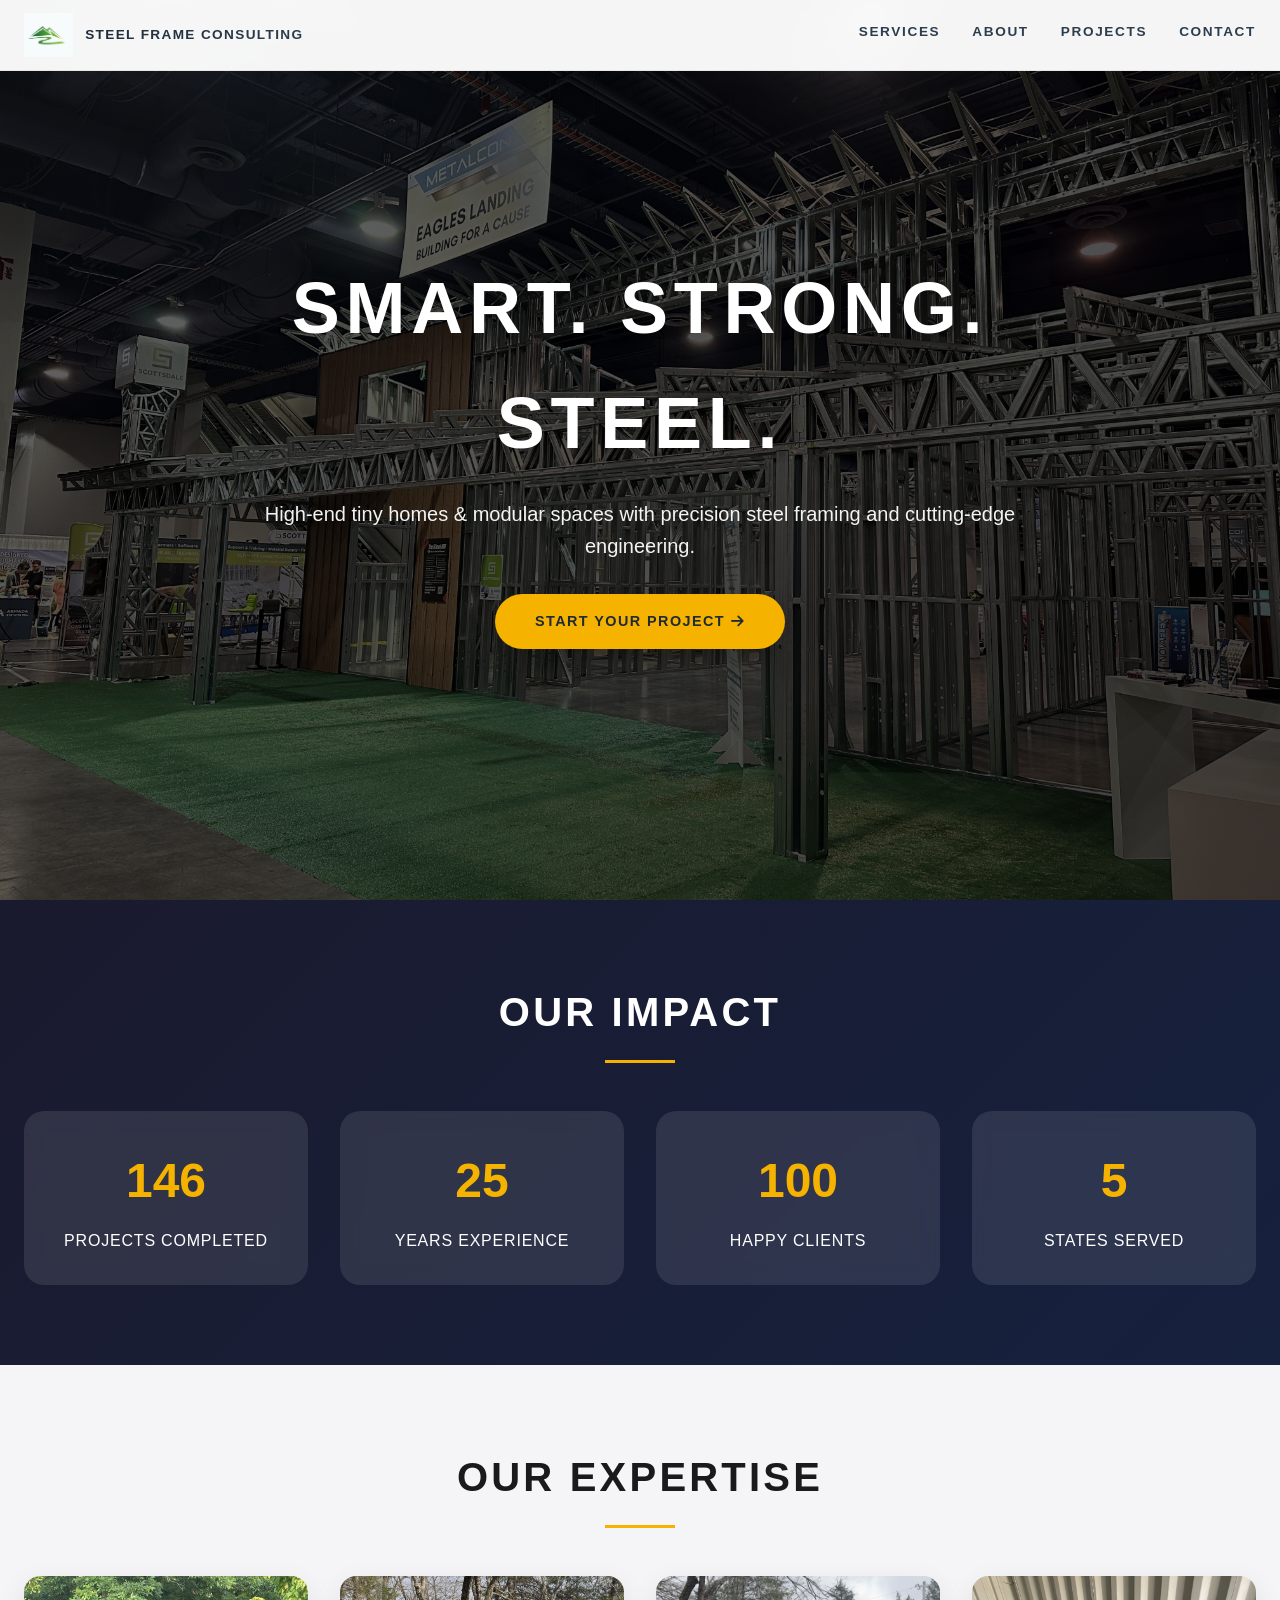
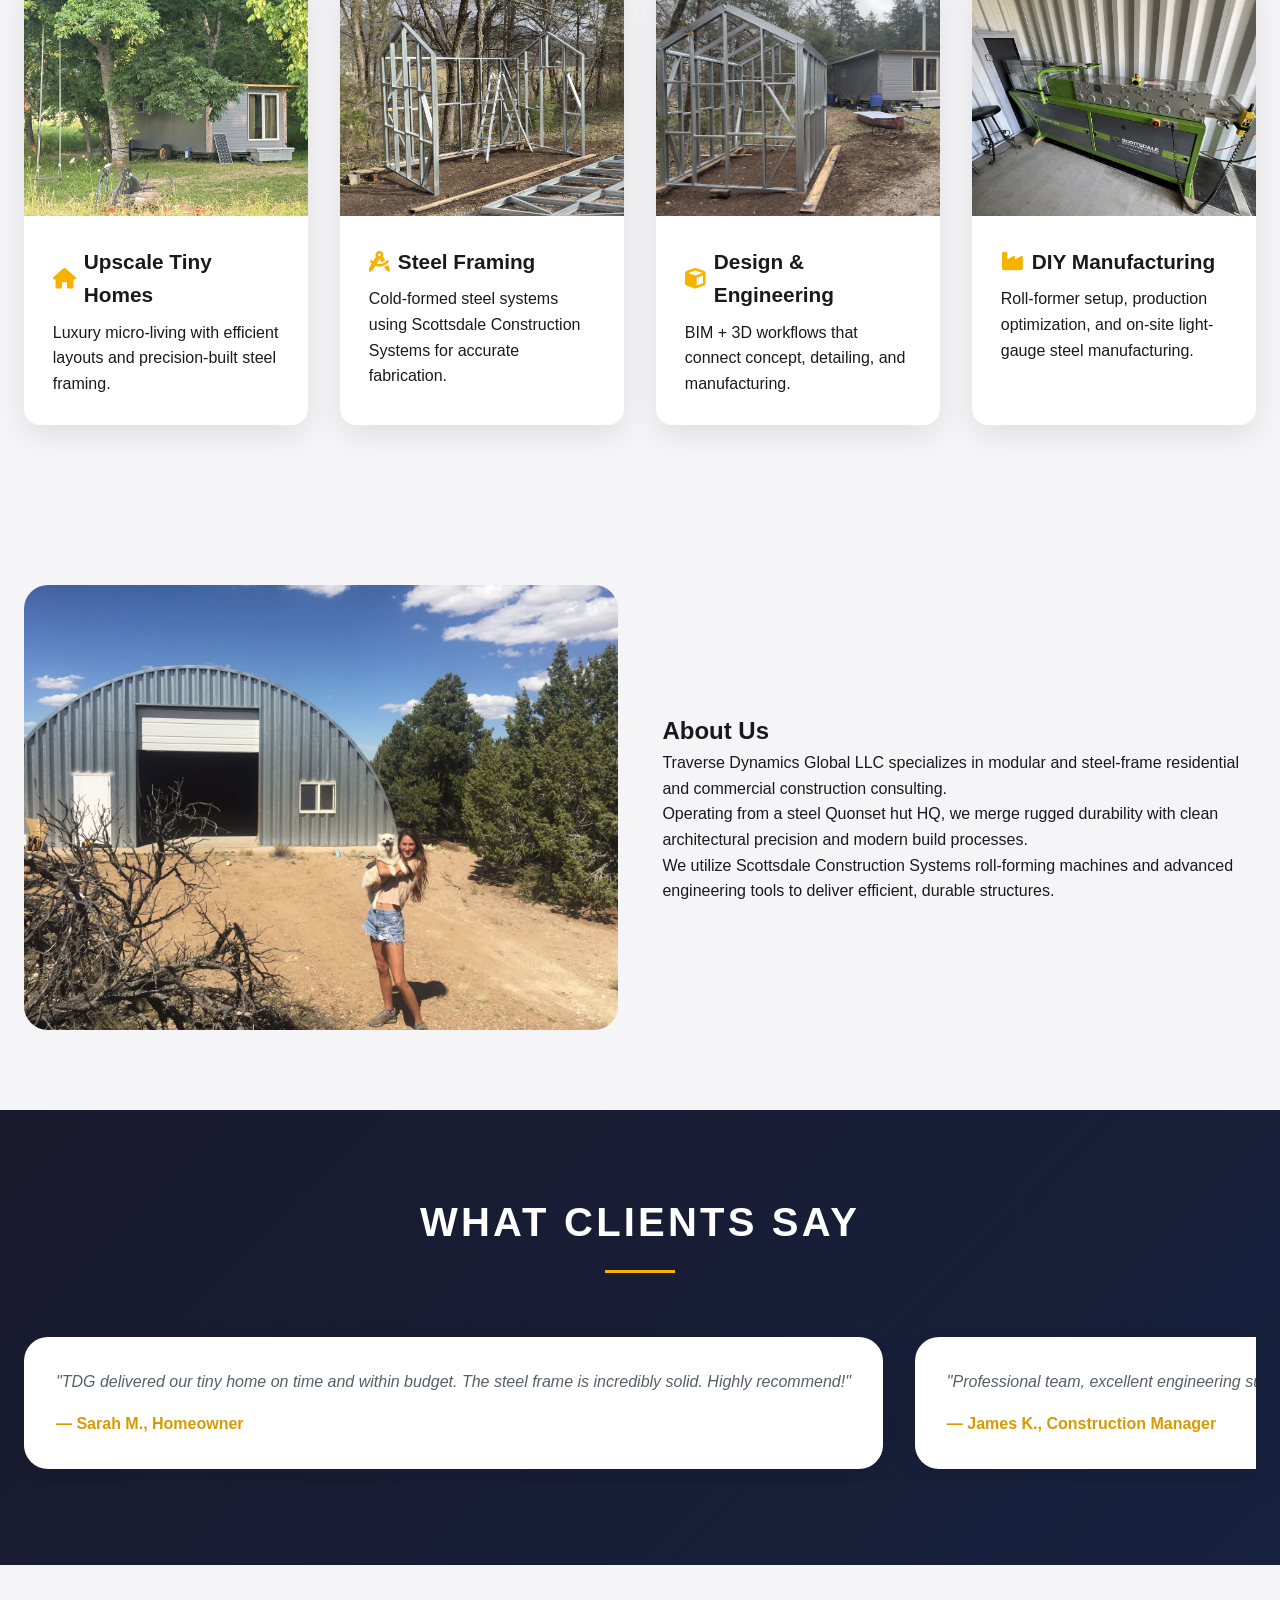
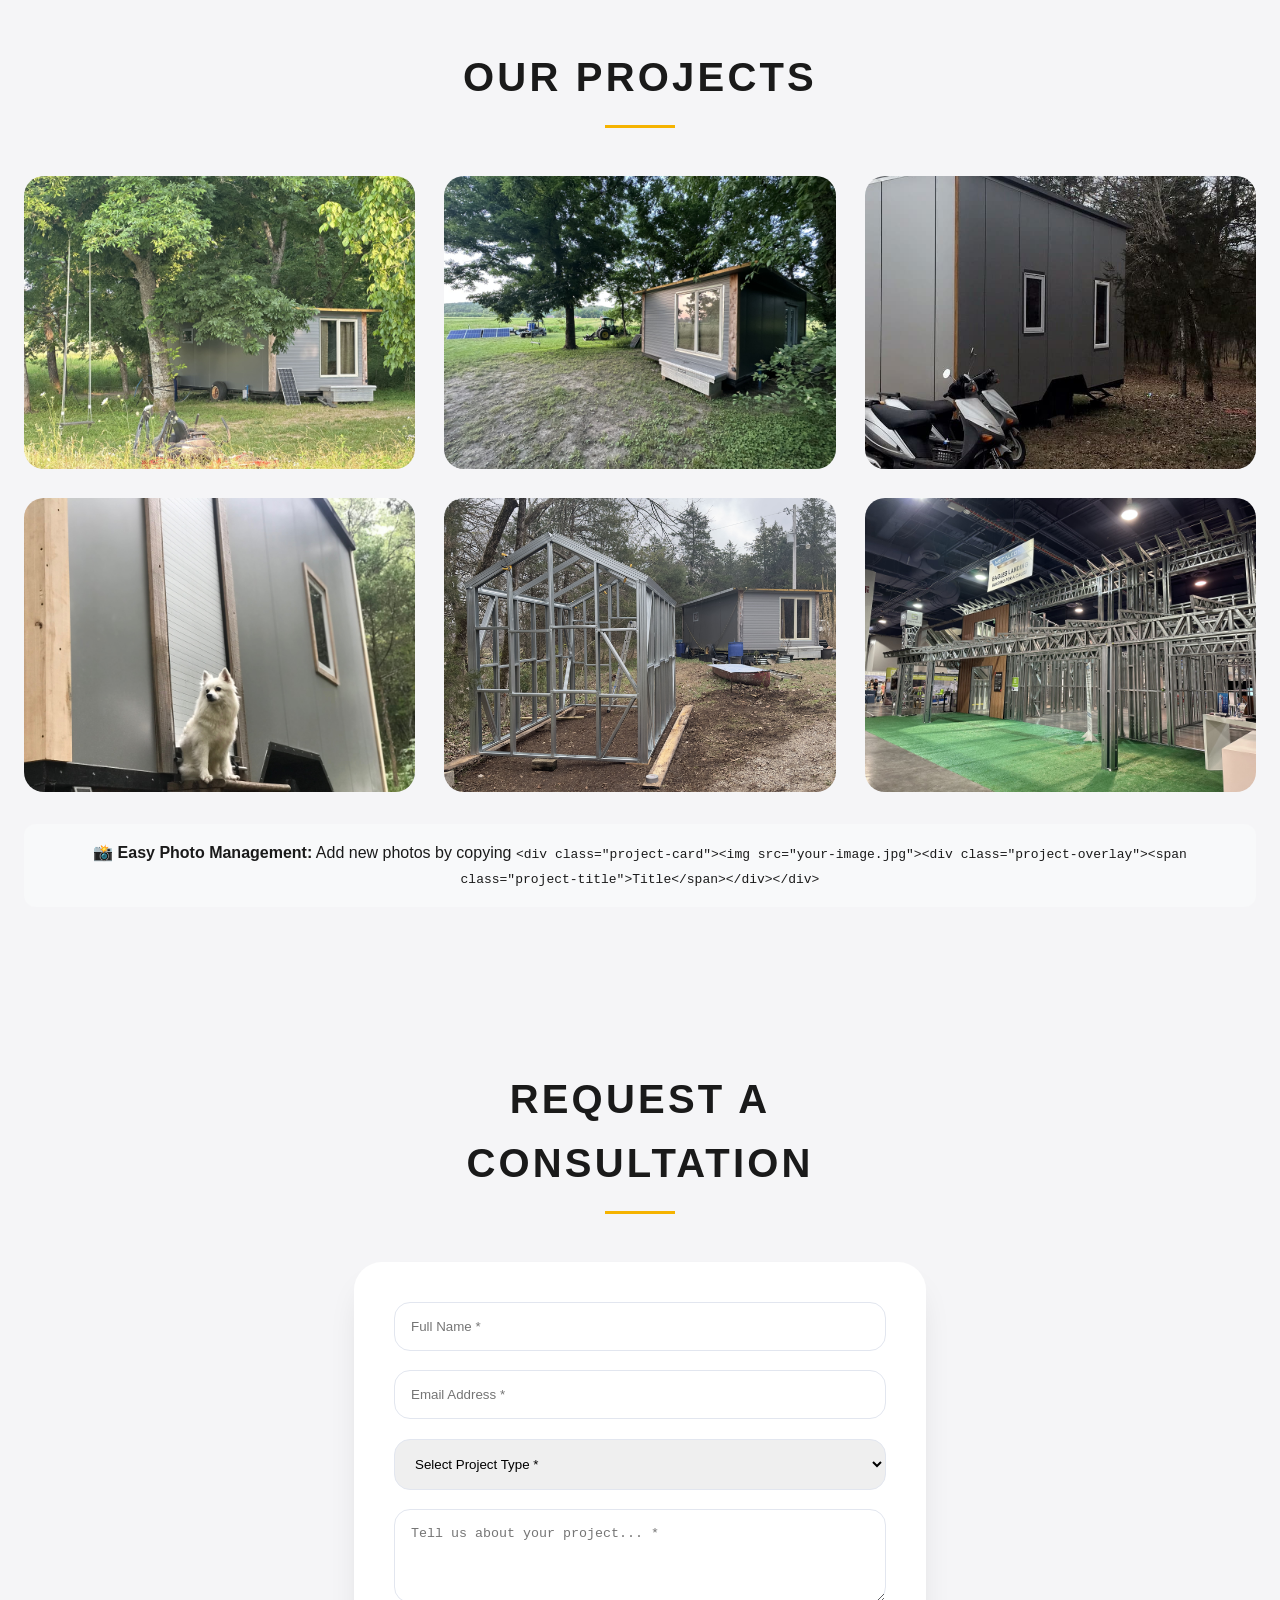
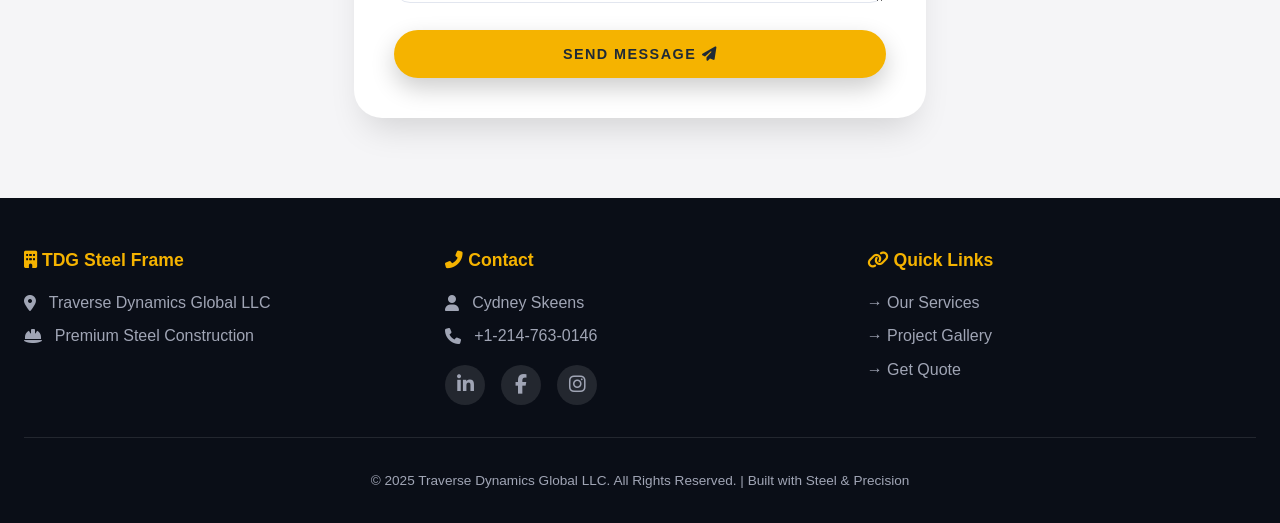
<file: index2.html>
<!DOCTYPE html>
<html lang="en">
<head>
  <meta charset="UTF-8" />
  <meta name="viewport" content="width=device-width, initial-scale=1.0, viewport-fit=cover" />
  
  <!-- SEO Meta Tags -->
  <title>TDG Steel Frame | Premium Steel Frame Construction & Consulting</title>
  <meta name="description" content="TDG Steel Frame specializes in high-end steel frame construction for tiny homes, modular spaces, and commercial projects. Expert consulting, design engineering, and roll-forming manufacturing." />
  <meta name="keywords" content="steel framing, tiny homes, modular construction, steel frame consulting, cold-formed steel, Scottsdale Construction Systems, Traverse Dynamics Global, steel building" />
  <meta name="author" content="Traverse Dynamics Global LLC" />
  <meta name="robots" content="index, follow" />
  
  <!-- Open Graph / Social Media -->
  <meta property="og:title" content="TDG Steel Frame | Smart. Strong. Steel." />
  <meta property="og:description" content="Precision steel framing for luxury tiny homes and modular structures." />
  <meta property="og:type" content="website" />
  <meta property="og:url" content="https://www.tdgsteelframe.com/" />
  <meta property="og:image" content="images/og-preview.jpg" />
  <meta property="og:site_name" content="TDG Steel Frame" />
  
  <!-- Twitter Card -->
  <meta name="twitter:card" content="summary_large_image" />
  <meta name="twitter:title" content="TDG Steel Frame | Smart. Strong. Steel." />
  <meta name="twitter:description" content="Precision steel framing for luxury tiny homes and modular structures." />
  
  <link rel="canonical" href="https://www.tdgsteelframe.com/" />
  <link rel="icon" type="image/x-icon" href="images/logo.ico" />
  <link rel="shortcut icon" type="image/x-icon" href="images/logo.ico" />
  
  <!-- Font Awesome for Icons -->
  <link rel="stylesheet" href="https://cdnjs.cloudflare.com/ajax/libs/font-awesome/6.4.0/css/all.min.css">
  
  <style>
    /* =====================================================
       TDG — PREMIUM ATTRACTIVE & INTERACTIVE WEBSITE
       Modern Animations | Parallax | Interactive Elements
       ===================================================== */

    :root {
      --bg-main: #f5f5f7;
      --bg-light: #ffffff;
      --text-main: #1a1a1a;
      --text-muted: #5b5e68;
      --accent: #f5b300;
      --accent-dark: #d89a00;
      --accent-light: #ffdd88;
      --border-soft: #e1e3ea;
      --shadow-soft: 0 10px 30px rgba(0,0,0,0.09);
      --shadow-hover: 0 20px 35px -12px rgba(0,0,0,0.15);
      --radius: 16px;
      --transition: all 0.4s cubic-bezier(0.2, 0.9, 0.4, 1.1);
    }

    * {
      margin: 0;
      padding: 0;
      box-sizing: border-box;
    }

    body {
      font-family: -apple-system, BlinkMacSystemFont, 'Inter', 'Helvetica Neue', Arial, sans-serif;
      background: var(--bg-main);
      color: var(--text-main);
      line-height: 1.6;
      scroll-behavior: smooth;
      overflow-x: hidden;
    }

    /* Custom Scrollbar */
    ::-webkit-scrollbar {
      width: 8px;
    }
    ::-webkit-scrollbar-track {
      background: #e0e0e0;
    }
    ::-webkit-scrollbar-thumb {
      background: var(--accent);
      border-radius: 10px;
    }

    img {
      max-width: 100%;
      height: auto;
      display: block;
    }

    a {
      text-decoration: none;
      color: inherit;
    }

    .container {
      width: 100%;
      max-width: 1280px;
      margin: 0 auto;
      padding: 0 1.5rem;
    }

    /* ===============================
       PREMIUM NAVBAR
       =============================== */
    .navbar {
      position: fixed;
      top: 0;
      left: 0;
      right: 0;
      background: rgba(255, 255, 255, 0.96);
      backdrop-filter: blur(14px);
      border-bottom: 1px solid rgba(0, 0, 0, 0.06);
      z-index: 1000;
      transition: var(--transition);
    }

    .navbar.shrink {
      padding: 0;
      box-shadow: 0 4px 20px rgba(0, 0, 0, 0.1);
    }

    .navbar-inner {
      display: flex;
      align-items: center;
      justify-content: space-between;
      height: 70px;
      transition: height 0.2s ease;
    }

    .navbar.shrink .navbar-inner {
      height: 56px;
    }

    .logo-img {
      height: 44px;
      width: auto;
      transition: height 0.2s ease;
    }

    .navbar.shrink .logo-img {
      height: 34px;
    }

    .navbar-logo {
      display: flex;
      align-items: center;
      gap: 0.75rem;
    }

    .navbar-logo-text {
      font-size: 0.85rem;
      font-weight: 700;
      letter-spacing: 0.1em;
      text-transform: uppercase;
      background: linear-gradient(135deg, #1e2a3a 0%, #2c3e4e 100%);
      background-clip: text;
      -webkit-background-clip: text;
      color: transparent;
    }

    .navbar-nav {
      display: flex;
      gap: 2rem;
      text-transform: uppercase;
      font-size: 0.85rem;
      letter-spacing: 0.12em;
      font-weight: 600;
    }

    .navbar-nav a {
      color: #2c3e4e;
      position: relative;
      padding-bottom: 6px;
      transition: color 0.3s;
    }

    .navbar-nav a::after {
      content: "";
      position: absolute;
      left: 0;
      bottom: 0;
      width: 0;
      height: 2px;
      background: var(--accent);
      transition: width 0.3s ease;
    }

    .navbar-nav a:hover::after,
    .navbar-nav a.active::after {
      width: 100%;
    }

    .navbar-nav a.active {
      color: var(--accent-dark);
    }

    .mobile-menu-btn {
      display: none;
      background: none;
      border: none;
      width: 28px;
      height: 24px;
      flex-direction: column;
      justify-content: space-between;
      cursor: pointer;
    }

    .mobile-menu-btn span {
      width: 100%;
      height: 2.5px;
      background: #1e2a3a;
      border-radius: 2px;
      transition: 0.2s;
    }

    .mobile-menu {
      display: none;
      flex-direction: column;
      background: rgba(255, 255, 255, 0.98);
      padding: 1.2rem 1.8rem;
      gap: 1.2rem;
    }

    .mobile-menu.open {
      display: flex;
    }

    @media (max-width: 860px) {
      .navbar-nav {
        display: none;
      }
      .mobile-menu-btn {
        display: flex;
      }
    }

    /* ===============================
       HERO WITH PARALLAX & ANIMATION
       =============================== */
    .hero {
      position: relative;
      height: 100vh;
      min-height: 600px;
      display: flex;
      align-items: center;
      justify-content: center;
      text-align: center;
      color: white;
      overflow: hidden;
    }

    .hero-bg {
      position: absolute;
      inset: 0;
      background-image: url("images/eagleslndg.jpeg");
      background-size: cover;
      background-position: center;
      background-attachment: fixed;
      transform: scale(1);
      transition: transform 8s ease;
    }

    .hero:hover .hero-bg {
      transform: scale(1.05);
    }

    .hero-overlay {
      position: absolute;
      inset: 0;
      background: linear-gradient(135deg, rgba(0,0,0,0.6), rgba(0,0,0,0.75));
    }

    .hero-inner {
      position: relative;
      z-index: 3;
      max-width: 800px;
      padding: 0 1.5rem;
      animation: fadeInUp 1s ease;
    }

    @keyframes fadeInUp {
      from {
        opacity: 0;
        transform: translateY(40px);
      }
      to {
        opacity: 1;
        transform: translateY(0);
      }
    }

    .hero-title {
      font-size: clamp(2.5rem, 7vw, 4.5rem);
      letter-spacing: 0.08em;
      text-transform: uppercase;
      font-weight: 800;
      margin-bottom: 1rem;
      text-shadow: 0 2px 20px rgba(0,0,0,0.3);
    }

    .hero-subtitle {
      font-size: clamp(1rem, 3vw, 1.25rem);
      margin-bottom: 2rem;
      opacity: 0.95;
    }

    .btn-primary {
      padding: 1rem 2.5rem;
      border-radius: 50px;
      background: var(--accent);
      color: #1f2a36;
      text-transform: uppercase;
      font-weight: 700;
      letter-spacing: 0.1em;
      border: none;
      cursor: pointer;
      transition: var(--transition);
      display: inline-block;
      font-size: 0.9rem;
      box-shadow: 0 10px 25px rgba(0,0,0,0.2);
    }

    .btn-primary:hover {
      background: var(--accent-dark);
      transform: translateY(-3px);
      box-shadow: 0 20px 35px rgba(0,0,0,0.3);
    }

    /* ===============================
       SECTION STYLES
       =============================== */
    .section {
      padding: 5rem 0;
    }

    .section-dark {
      background: linear-gradient(135deg, #1a1a2e 0%, #16213e 100%);
      color: white;
    }

    .section-title {
      text-align: center;
      font-size: clamp(1.8rem, 5vw, 2.5rem);
      letter-spacing: 0.08em;
      text-transform: uppercase;
      margin-bottom: 3rem;
      position: relative;
    }

    .section-title:after {
      content: '';
      display: block;
      width: 70px;
      height: 3px;
      background: var(--accent);
      margin: 1rem auto 0;
    }

    /* Stats Counter Section */
    .stats-grid {
      display: grid;
      grid-template-columns: repeat(auto-fit, minmax(200px, 1fr));
      gap: 2rem;
      text-align: center;
    }

    .stat-card {
      padding: 2rem;
      background: rgba(255,255,255,0.1);
      border-radius: 20px;
      backdrop-filter: blur(10px);
      transition: var(--transition);
    }

    .stat-card:hover {
      transform: translateY(-8px);
      background: rgba(255,255,255,0.15);
    }

    .stat-number {
      font-size: 3rem;
      font-weight: 800;
      color: var(--accent);
      margin-bottom: 0.5rem;
    }

    .stat-label {
      font-size: 1rem;
      text-transform: uppercase;
      letter-spacing: 0.05em;
    }

    /* Services Grid Enhanced */
    .services-grid {
      display: grid;
      grid-template-columns: repeat(auto-fit, minmax(280px, 1fr));
      gap: 2rem;
    }

    .service-card {
      background: white;
      border-radius: var(--radius);
      overflow: hidden;
      box-shadow: var(--shadow-soft);
      transition: var(--transition);
      cursor: pointer;
    }

    .service-card:hover {
      transform: translateY(-10px);
      box-shadow: var(--shadow-hover);
    }

    .service-image {
      height: 240px;
      overflow: hidden;
    }

    .service-image img {
      width: 100%;
      height: 100%;
      object-fit: cover;
      transition: transform 0.6s ease;
    }

    .service-card:hover .service-image img {
      transform: scale(1.08);
    }

    .service-content {
      padding: 1.8rem;
    }

    .service-title {
      font-size: 1.3rem;
      font-weight: 700;
      margin-bottom: 0.5rem;
      display: flex;
      align-items: center;
      gap: 0.5rem;
    }

    .service-title i {
      color: var(--accent);
    }

    /* Testimonials Slider */
    .testimonials-slider {
      display: flex;
      gap: 2rem;
      overflow-x: auto;
      scroll-snap-type: x mandatory;
      padding: 1rem 0.5rem;
      scrollbar-width: thin;
    }

    .testimonial-card {
      min-width: 320px;
      flex: 0 0 auto;
      scroll-snap-align: start;
      background: white;
      border-radius: 24px;
      padding: 2rem;
      box-shadow: var(--shadow-soft);
      transition: var(--transition);
    }

    .testimonial-card:hover {
      transform: scale(1.02);
    }

    .testimonial-text {
      font-size: 1rem;
      color: var(--text-muted);
      font-style: italic;
      margin-bottom: 1rem;
    }

    .testimonial-author {
      font-weight: 700;
      color: var(--accent-dark);
    }

    /* Projects Gallery */
    .projects-grid {
      display: grid;
      grid-template-columns: repeat(auto-fill, minmax(340px, 1fr));
      gap: 1.8rem;
    }

    .project-card {
      position: relative;
      border-radius: 20px;
      overflow: hidden;
      cursor: pointer;
    }

    .project-card img {
      width: 100%;
      aspect-ratio: 4/3;
      object-fit: cover;
      transition: transform 0.5s ease;
    }

    .project-overlay {
      position: absolute;
      inset: 0;
      background: linear-gradient(to top, rgba(0,0,0,0.8), transparent);
      display: flex;
      align-items: flex-end;
      padding: 1.5rem;
      opacity: 0;
      transition: opacity 0.4s ease;
    }

    .project-card:hover .project-overlay {
      opacity: 1;
    }

    .project-card:hover img {
      transform: scale(1.05);
    }

    .project-title {
      color: white;
      font-weight: 600;
      font-size: 1.1rem;
    }

    /* Contact Form */
    .contact-wrapper {
      max-width: 620px;
      margin: auto;
    }

    .contact-form {
      background: white;
      padding: 2.5rem;
      border-radius: 28px;
      box-shadow: var(--shadow-hover);
    }

    .form-group {
      margin-bottom: 1.2rem;
    }

    .form-group input,
    .form-group select,
    .form-group textarea {
      width: 100%;
      padding: 1rem;
      border-radius: 16px;
      border: 1.5px solid #e2e6ef;
      transition: var(--transition);
    }

    .form-group input:focus,
    .form-group select:focus,
    .form-group textarea:focus {
      border-color: var(--accent);
      outline: none;
      box-shadow: 0 0 0 3px rgba(245,179,0,0.2);
    }

    /* Footer with Icons */
    .footer {
      background: #0a0e17;
      color: #a0a5b5;
      padding: 3rem 0 2rem;
    }

    .footer-inner {
      display: grid;
      grid-template-columns: repeat(auto-fit, minmax(250px, 1fr));
      gap: 2rem;
    }

    .footer-section h4 {
      color: var(--accent);
      margin-bottom: 1rem;
      font-size: 1.1rem;
    }

    .footer-section p {
      margin-bottom: 0.5rem;
      display: flex;
      align-items: center;
      gap: 0.8rem;
    }

    .social-icons {
      display: flex;
      gap: 1rem;
      margin-top: 1rem;
    }

    .social-icons a {
      width: 40px;
      height: 40px;
      background: rgba(255,255,255,0.1);
      border-radius: 50%;
      display: flex;
      align-items: center;
      justify-content: center;
      transition: var(--transition);
      font-size: 1.2rem;
    }

    .social-icons a:hover {
      background: var(--accent);
      color: #1a1a2e;
      transform: translateY(-3px);
    }

    .copyright {
      text-align: center;
      padding-top: 2rem;
      margin-top: 2rem;
      border-top: 1px solid rgba(255,255,255,0.1);
      font-size: 0.85rem;
    }

    @media (max-width: 768px) {
      .section {
        padding: 3rem 0;
      }
      .hero {
        height: 80vh;
      }
      .hero-bg {
        background-attachment: scroll;
      }
    }
  </style>
</head>
<body>

<header class="navbar" id="navbar">
  <div class="container navbar-inner">
    <a href="#top" class="navbar-logo">
      <img src="images/logo.png" alt="TDG Steel Frame" class="logo-img" onerror="this.src='https://placehold.co/120x40/f5b300/1a1a1a?text=TDG'">
      <span class="navbar-logo-text">Steel Frame Consulting</span>
    </a>
    <nav class="navbar-nav">
      <a href="#services" data-link="services">Services</a>
      <a href="#about" data-link="about">About</a>
      <a href="#projects" data-link="projects">Projects</a>
      <a href="#contact" data-link="contact">Contact</a>
    </nav>
    <button class="mobile-menu-btn" id="mobileMenuBtn">
      <span></span><span></span><span></span>
    </button>
  </div>
  <div class="mobile-menu" id="mobileMenu">
    <a href="#services">Services</a>
    <a href="#about">About</a>
    <a href="#projects">Projects</a>
    <a href="#contact">Contact</a>
  </div>
</header>

<main>
  <!-- Hero Section -->
  <section class="hero">
    <div class="hero-bg"></div>
    <div class="hero-overlay"></div>
    <div class="hero-inner">
      <h1 class="hero-title">Smart. Strong. Steel.</h1>
      <p class="hero-subtitle">High-end tiny homes & modular spaces with precision steel framing and cutting-edge engineering.</p>
      <a href="#contact" class="btn-primary">Start Your Project <i class="fas fa-arrow-right"></i></a>
    </div>
  </section>

  <!-- Stats Counter Section -->
  <section class="section section-dark">
    <div class="container">
      <h2 class="section-title">Our Impact</h2>
      <div class="stats-grid">
        <div class="stat-card">
          <div class="stat-number" data-target="150">0</div>
          <div class="stat-label">Projects Completed</div>
        </div>
        <div class="stat-card">
          <div class="stat-number" data-target="25">0</div>
          <div class="stat-label">Years Experience</div>
        </div>
        <div class="stat-card">
          <div class="stat-number" data-target="100">0</div>
          <div class="stat-label">Happy Clients</div>
        </div>
        <div class="stat-card">
          <div class="stat-number" data-target="5">0</div>
          <div class="stat-label">States Served</div>
        </div>
      </div>
    </div>
  </section>

  <!-- Services Section -->
  <section id="services" class="section">
    <div class="container">
      <h2 class="section-title">Our Expertise</h2>
      <div class="services-grid">
        <div class="service-card">
          <div class="service-image"><img src="images/tinyhome1.jpeg" alt="Tiny Homes" loading="lazy"></div>
          <div class="service-content">
            <h3 class="service-title"><i class="fas fa-home"></i> Upscale Tiny Homes</h3>
            <p>Luxury micro-living with efficient layouts and precision-built steel framing.</p>
          </div>
        </div>
        <div class="service-card">
          <div class="service-image"><img src="images/greenhouse1.jpeg" alt="Steel Framing" loading="lazy"></div>
          <div class="service-content">
            <h3 class="service-title"><i class="fas fa-drafting-compass"></i> Steel Framing</h3>
            <p>Cold-formed steel systems using Scottsdale Construction Systems for accurate fabrication.</p>
          </div>
        </div>
        <div class="service-card">
          <div class="service-image"><img src="images/greenhouse.jpeg" alt="Design" loading="lazy"></div>
          <div class="service-content">
            <h3 class="service-title"><i class="fas fa-cube"></i> Design & Engineering</h3>
            <p>BIM + 3D workflows that connect concept, detailing, and manufacturing.</p>
          </div>
        </div>
        <div class="service-card">
          <div class="service-image"><img src="images/7090g2.jpeg" alt="Manufacturing" loading="lazy"></div>
          <div class="service-content">
            <h3 class="service-title"><i class="fas fa-industry"></i> DIY Manufacturing</h3>
            <p>Roll-former setup, production optimization, and on-site light-gauge steel manufacturing.</p>
          </div>
        </div>
      </div>
    </div>
  </section>

  <!-- About Section -->
  <section id="about" class="section section-light">
    <div class="container about-grid" style="display: grid; grid-template-columns: 1fr 1fr; gap: 2.8rem; align-items: center;">
      <div class="about-image"><img src="images/quonsetcyd.jpg" alt="HQ" style="border-radius: 24px; width: 100%;"></div>
      <div class="about-text">
        <h2>About Us</h2>
        <p>Traverse Dynamics Global LLC specializes in modular and steel-frame residential and commercial construction consulting.</p>
        <p>Operating from a steel Quonset hut HQ, we merge rugged durability with clean architectural precision and modern build processes.</p>
        <p>We utilize Scottsdale Construction Systems roll-forming machines and advanced engineering tools to deliver efficient, durable structures.</p>
      </div>
    </div>
  </section>

  <!-- Testimonials Slider -->
  <section class="section section-dark">
    <div class="container">
      <h2 class="section-title">What Clients Say</h2>
      <div class="testimonials-slider">
        <div class="testimonial-card">
          <p class="testimonial-text">"TDG delivered our tiny home on time and within budget. The steel frame is incredibly solid. Highly recommend!"</p>
          <p class="testimonial-author">— Sarah M., Homeowner</p>
        </div>
        <div class="testimonial-card">
          <p class="testimonial-text">"Professional team, excellent engineering support. They helped us set up our roll-forming line seamlessly."</p>
          <p class="testimonial-author">— James K., Construction Manager</p>
        </div>
        <div class="testimonial-card">
          <p class="testimonial-text">"The attention to detail and quality of steel framing is unmatched. A true partner in our modular builds."</p>
          <p class="testimonial-author">— Maria L., Developer</p>
        </div>
      </div>
    </div>
  </section>

  <!-- Projects Gallery -->
  <section id="projects" class="section">
    <div class="container">
      <h2 class="section-title">Our Projects</h2>
      <div class="projects-grid">
        <div class="project-card"><img src="images/tinyhome1.jpeg" alt="Project 1"><div class="project-overlay"><span class="project-title">Modern Tiny Home</span></div></div>
        <div class="project-card"><img src="images/tinyhome2.jpg" alt="Project 2"><div class="project-overlay"><span class="project-title">Steel Frame Residence</span></div></div>
        <div class="project-card"><img src="images/squarestream.jpg" alt="Project 3"><div class="project-overlay"><span class="project-title">Square Stream Design</span></div></div>
        <div class="project-card"><img src="images/tinyhousetink.jpeg" alt="Project 4"><div class="project-overlay"><span class="project-title">Tiny House Workshop</span></div></div>
        <div class="project-card"><img src="images/greenhouse.jpeg" alt="Project 5"><div class="project-overlay"><span class="project-title">Steel Greenhouse</span></div></div>
        <div class="project-card"><img src="images/eagleslndg.jpeg" alt="Project 6"><div class="project-overlay"><span class="project-title">Eagles Landing</span></div></div>
      </div>
      <div class="photo-management-note" style="text-align: center; margin-top: 2rem; padding: 1rem; background: #f8f9fa; border-radius: 12px;">
        📸 <strong>Easy Photo Management:</strong> Add new photos by copying <code>&lt;div class="project-card"&gt;&lt;img src="your-image.jpg"&gt;&lt;div class="project-overlay"&gt;&lt;span class="project-title"&gt;Title&lt;/span&gt;&lt;/div&gt;&lt;/div&gt;</code>
      </div>
    </div>
  </section>

  <!-- Contact Section -->
  <section id="contact" class="section section-light">
    <div class="container contact-wrapper">
      <h2 class="section-title">Request a Consultation</h2>
      <div id="successMessage" class="status-success" style="display:none;">✓ Message sent successfully!</div>
      <div id="errorMessage" class="status-error" style="display:none;">✖ Submission error.</div>
      <form id="contactForm" action="https://formspree.io/f/movlrryk" method="POST" class="contact-form">
        <div class="form-group"><input type="text" name="name" placeholder="Full Name *" required></div>
        <div class="form-group"><input type="email" name="email" placeholder="Email Address *" required></div>
        <div class="form-group"><select name="project_type" required><option disabled selected>Select Project Type *</option><option>Tiny Home</option><option>Residential</option><option>Commercial</option><option>Other</option></select></div>
        <div class="form-group"><textarea name="message" rows="4" placeholder="Tell us about your project... *" required></textarea></div>
        <input type="text" name="_gotcha" style="display:none">
        <button type="submit" class="btn-primary" style="width:100%;">Send Message <i class="fas fa-paper-plane"></i></button>
      </form>
    </div>
  </section>
</main>

<footer class="footer">
  <div class="container">
    <div class="footer-inner">
      <div class="footer-section">
        <h4><i class="fas fa-building"></i> TDG Steel Frame</h4>
        <p><i class="fas fa-map-marker-alt"></i> Traverse Dynamics Global LLC</p>
        <p><i class="fas fa-hard-hat"></i> Premium Steel Construction</p>
      </div>
      <div class="footer-section">
        <h4><i class="fas fa-phone-alt"></i> Contact</h4>
        <p><i class="fas fa-user"></i> Cydney Skeens</p>
        <p><i class="fas fa-phone"></i> +1-214-763-0146</p>
        <div class="social-icons">
          <a href="https://www.linkedin.com/in/cydney-skeens/" target="_blank"><i class="fab fa-linkedin-in"></i></a>
          <a href="#"><i class="fab fa-facebook-f"></i></a>
          <a href="#"><i class="fab fa-instagram"></i></a>
        </div>
      </div>
      <div class="footer-section">
        <h4><i class="fas fa-link"></i> Quick Links</h4>
        <p><a href="#services">→ Our Services</a></p>
        <p><a href="#projects">→ Project Gallery</a></p>
        <p><a href="#contact">→ Get Quote</a></p>
      </div>
    </div>
    <div class="copyright">
      © 2025 Traverse Dynamics Global LLC. All Rights Reserved. | Built with Steel & Precision
    </div>
  </div>
</footer>

<script>
  // Navbar scroll effect
  const navbar = document.getElementById('navbar');
  window.addEventListener('scroll', () => {
    navbar.classList.toggle('shrink', window.scrollY > 30);
    
    // Active link highlight
    const sections = document.querySelectorAll('section');
    let current = '';
    sections.forEach(section => {
      const sectionTop = section.offsetTop - 100;
      if (scrollY >= sectionTop) {
        current = section.getAttribute('id');
      }
    });
    document.querySelectorAll('.navbar-nav a, .mobile-menu a').forEach(link => {
      link.classList.remove('active');
      if (link.getAttribute('href') === `#${current}`) {
        link.classList.add('active');
      }
    });
  });

  // Mobile menu
  const mobileBtn = document.getElementById('mobileMenuBtn');
  const mobileMenu = document.getElementById('mobileMenu');
  mobileBtn?.addEventListener('click', () => mobileMenu.classList.toggle('open'));
  mobileMenu?.querySelectorAll('a').forEach(link => link.addEventListener('click', () => mobileMenu.classList.remove('open')));

  // Counter animation
  const counters = document.querySelectorAll('.stat-number');
  const speed = 200;
  const animateCounters = () => {
    counters.forEach(counter => {
      const updateCount = () => {
        const target = parseInt(counter.getAttribute('data-target'));
        const count = parseInt(counter.innerText);
        const increment = target / speed;
        if (count < target) {
          counter.innerText = Math.ceil(count + increment);
          setTimeout(updateCount, 20);
        } else {
          counter.innerText = target;
        }
      };
      updateCount();
    });
  };
  
  const observerOptions = { threshold: 0.5 };
  const observer = new IntersectionObserver((entries) => {
    entries.forEach(entry => {
      if (entry.isIntersecting) {
        animateCounters();
        observer.unobserve(entry.target);
      }
    });
  }, observerOptions);
  
  const statsSection = document.querySelector('.stats-grid');
  if (statsSection) observer.observe(statsSection);

  // Contact form
  const form = document.getElementById('contactForm');
  const successDiv = document.getElementById('successMessage');
  const errorDiv = document.getElementById('errorMessage');
  
  form?.addEventListener('submit', async (e) => {
    e.preventDefault();
    const formData = new FormData(form);
    try {
      const res = await fetch(form.action, { method: 'POST', body: formData, headers: { 'Accept': 'application/json' } });
      if (res.ok) {
        form.reset();
        successDiv.style.display = 'block';
        errorDiv.style.display = 'none';
        setTimeout(() => successDiv.style.display = 'none', 5000);
      } else throw new Error();
    } catch {
      errorDiv.style.display = 'block';
      successDiv.style.display = 'none';
      setTimeout(() => errorDiv.style.display = 'none', 5000);
    }
  });

  // Smooth scroll
  document.querySelectorAll('a[href^="#"]').forEach(anchor => {
    anchor.addEventListener('click', function(e) {
      const target = document.querySelector(this.getAttribute('href'));
      if (target) {
        e.preventDefault();
        target.scrollIntoView({ behavior: 'smooth' });
      }
    });
  });
</script>
</body>
</html>
</file>
